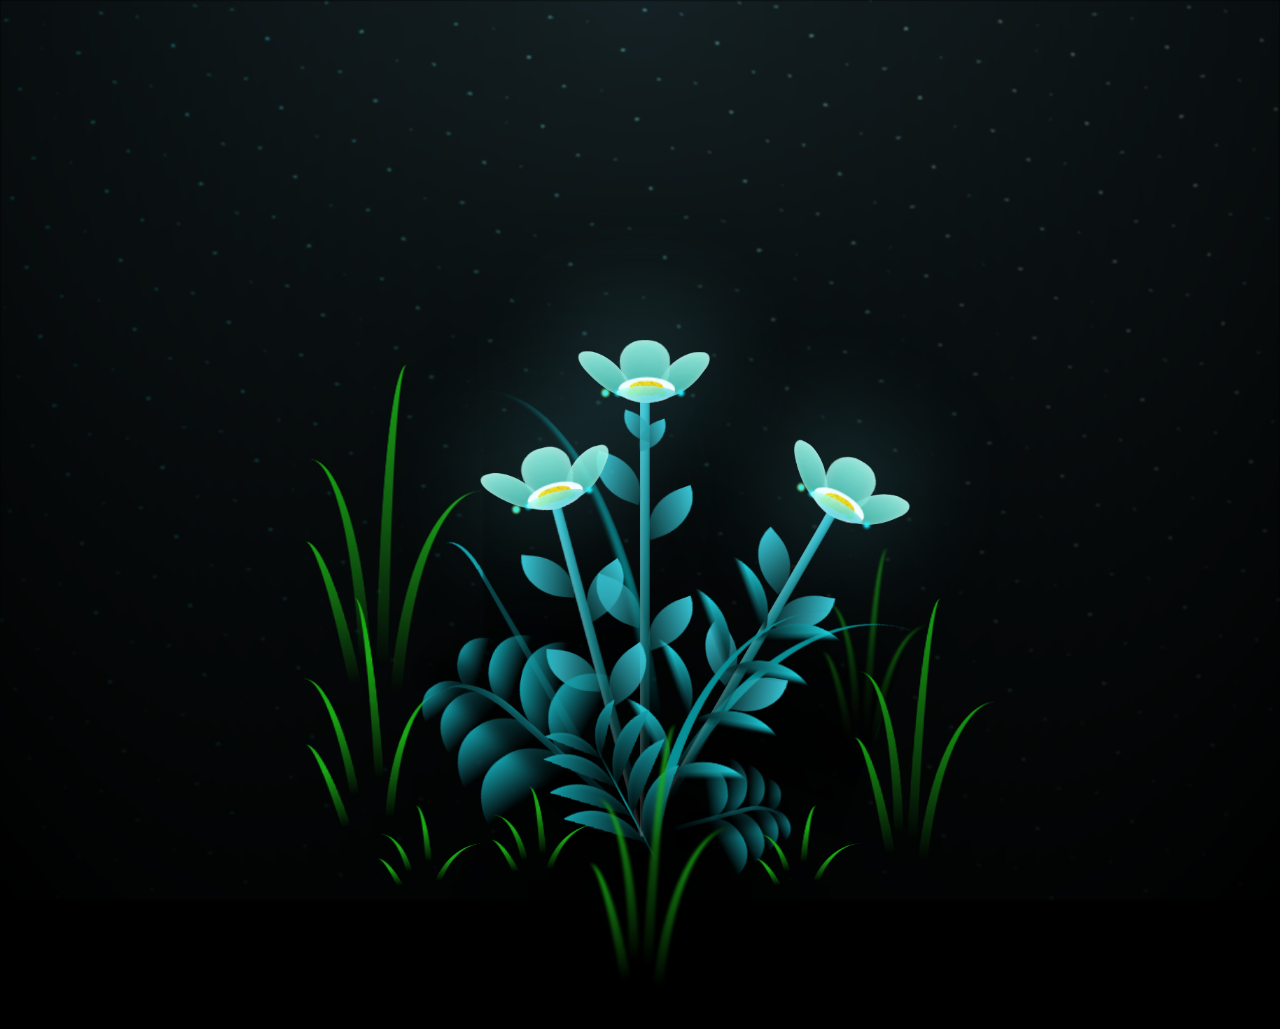
<file: flower.html>
<!DOCTYPE html>
<html lang="en">
<head>
    <meta charset="UTF-8">
    <meta http-equiv="X-UA-Compatible" content="IE=edge">
    <meta name="viewport" content="width=device-width, initial-scale=1.0">
    <link rel="stylesheet" href="flower.css">
    <script src="flower.js" type="text/javascript"></script>
    <title>Special gift</title>
</head>
<body class="not-loaded">
  <body class="not-loaded">
    <audio loop autoplay>
      <source src="bruno mars - when i was your man [tiktok version].mp3" type="audio/mp3">
      <source src="bruno-mars-when-i-was-your-man-_tiktok-version_.ogg" type="audio/ogg">
      <source src="bruno-mars-when-i-was-your-man-_tiktok-version_.wav" type="audio/wav">
    </audio>

    <div class="night"></div>
    <div class="flowers">
      <div class="flower flower--1">
        <div class="flower__leafs flower__leafs--1">
          <div class="flower__leaf flower__leaf--1"></div>
          <div class="flower__leaf flower__leaf--2"></div>
          <div class="flower__leaf flower__leaf--3"></div>
          <div class="flower__leaf flower__leaf--4"></div>
          

          <div class="flower__white-circle"></div>
  
          <div class="flower__light flower__light--1"></div>
          <div class="flower__light flower__light--2"></div>
          <div class="flower__light flower__light--3"></div>
          <div class="flower__light flower__light--4"></div>
          <div class="flower__light flower__light--5"></div>
          <div class="flower__light flower__light--6"></div>
          <div class="flower__light flower__light--7"></div>
          <div class="flower__light flower__light--8"></div>
  
        </div>
        <div class="flower__line">
          <div class="flower__line__leaf flower__line__leaf--1"></div>
          <div class="flower__line__leaf flower__line__leaf--2"></div>
          <div class="flower__line__leaf flower__line__leaf--3"></div>
          <div class="flower__line__leaf flower__line__leaf--4"></div>
          <div class="flower__line__leaf flower__line__leaf--5"></div>
          <div class="flower__line__leaf flower__line__leaf--6"></div>
        </div>
      </div>
  
      <div class="flower flower--2">
        <div class="flower__leafs flower__leafs--2">
          <div class="flower__leaf flower__leaf--1"></div>
          <div class="flower__leaf flower__leaf--2"></div>
          <div class="flower__leaf flower__leaf--3"></div>
          <div class="flower__leaf flower__leaf--4"></div>
          <div class="flower__white-circle"></div>
  
          <div class="flower__light flower__light--1"></div>
          <div class="flower__light flower__light--2"></div>
          <div class="flower__light flower__light--3"></div>
          <div class="flower__light flower__light--4"></div>
          <div class="flower__light flower__light--5"></div>
          <div class="flower__light flower__light--6"></div>
          <div class="flower__light flower__light--7"></div>
          <div class="flower__light flower__light--8"></div>
  
        </div>
        <div class="flower__line">
          <div class="flower__line__leaf flower__line__leaf--1"></div>
          <div class="flower__line__leaf flower__line__leaf--2"></div>
          <div class="flower__line__leaf flower__line__leaf--3"></div>
          <div class="flower__line__leaf flower__line__leaf--4"></div>
        </div>
      </div>
  
      <div class="flower flower--3">
        <div class="flower__leafs flower__leafs--3">
          <div class="flower__leaf flower__leaf--1"></div>
          <div class="flower__leaf flower__leaf--2"></div>
          <div class="flower__leaf flower__leaf--3"></div>
          <div class="flower__leaf flower__leaf--4"></div>
          <div class="flower__white-circle"></div>
  
          <div class="flower__light flower__light--1"></div>
          <div class="flower__light flower__light--2"></div>
          <div class="flower__light flower__light--3"></div>
          <div class="flower__light flower__light--4"></div>
          <div class="flower__light flower__light--5"></div>
          <div class="flower__light flower__light--6"></div>
          <div class="flower__light flower__light--7"></div>
          <div class="flower__light flower__light--8"></div>
  
        </div>
        <div class="flower__line">
          <div class="flower__line__leaf flower__line__leaf--1"></div>
          <div class="flower__line__leaf flower__line__leaf--2"></div>
          <div class="flower__line__leaf flower__line__leaf--3"></div>
          <div class="flower__line__leaf flower__line__leaf--4"></div>
        </div>
      </div>
  
      <div class="grow-ans" style="--d:1.2s">
        <div class="flower__g-long">
          <div class="flower__g-long__top"></div>
          <div class="flower__g-long__bottom"></div>
        </div>
      </div>
  
      <div class="growing-grass">
        <div class="flower__grass flower__grass--1">
          <div class="flower__grass--top"></div>
          <div class="flower__grass--bottom"></div>
          <div class="flower__grass__leaf flower__grass__leaf--1"></div>
          <div class="flower__grass__leaf flower__grass__leaf--2"></div>
          <div class="flower__grass__leaf flower__grass__leaf--3"></div>
          <div class="flower__grass__leaf flower__grass__leaf--4"></div>
          <div class="flower__grass__leaf flower__grass__leaf--5"></div>
          <div class="flower__grass__leaf flower__grass__leaf--6"></div>
          <div class="flower__grass__leaf flower__grass__leaf--7"></div>
          <div class="flower__grass__leaf flower__grass__leaf--8"></div>
          <div class="flower__grass__overlay"></div>
        </div>
      </div>
  
      <div class="growing-grass">
        <div class="flower__grass flower__grass--2">
          <div class="flower__grass--top"></div>
          <div class="flower__grass--bottom"></div>
          <div class="flower__grass__leaf flower__grass__leaf--1"></div>
          <div class="flower__grass__leaf flower__grass__leaf--2"></div>
          <div class="flower__grass__leaf flower__grass__leaf--3"></div>
          <div class="flower__grass__leaf flower__grass__leaf--4"></div>
          <div class="flower__grass__leaf flower__grass__leaf--5"></div>
          <div class="flower__grass__leaf flower__grass__leaf--6"></div>
          <div class="flower__grass__leaf flower__grass__leaf--7"></div>
          <div class="flower__grass__leaf flower__grass__leaf--8"></div>
          <div class="flower__grass__overlay"></div>
        </div>
      </div>
  
      <div class="grow-ans" style="--d:2.4s">
        <div class="flower__g-right flower__g-right--1">
          <div class="leaf"></div>
        </div>
      </div>
  
      <div class="grow-ans" style="--d:2.8s">
        <div class="flower__g-right flower__g-right--2">
          <div class="leaf"></div>
        </div>
      </div>
  
      <div class="grow-ans" style="--d:2.8s">
        <div class="flower__g-front">
          <div class="flower__g-front__leaf-wrapper flower__g-front__leaf-wrapper--1">
            <div class="flower__g-front__leaf"></div>
          </div>
          <div class="flower__g-front__leaf-wrapper flower__g-front__leaf-wrapper--2">
            <div class="flower__g-front__leaf"></div>
          </div>
          <div class="flower__g-front__leaf-wrapper flower__g-front__leaf-wrapper--3">
            <div class="flower__g-front__leaf"></div>
          </div>
          <div class="flower__g-front__leaf-wrapper flower__g-front__leaf-wrapper--4">
            <div class="flower__g-front__leaf"></div>
          </div>
          <div class="flower__g-front__leaf-wrapper flower__g-front__leaf-wrapper--5">
            <div class="flower__g-front__leaf"></div>
          </div>
          <div class="flower__g-front__leaf-wrapper flower__g-front__leaf-wrapper--6">
            <div class="flower__g-front__leaf"></div>
          </div>
          <div class="flower__g-front__leaf-wrapper flower__g-front__leaf-wrapper--7">
            <div class="flower__g-front__leaf"></div>
          </div>
          <div class="flower__g-front__leaf-wrapper flower__g-front__leaf-wrapper--8">
            <div class="flower__g-front__leaf"></div>
          </div>
          <div class="flower__g-front__line"></div>
        </div>
      </div>
  
      <div class="grow-ans" style="--d:3.2s">
        <div class="flower__g-fr">
          <div class="leaf"></div>
          <div class="flower__g-fr__leaf flower__g-fr__leaf--1"></div>
          <div class="flower__g-fr__leaf flower__g-fr__leaf--2"></div>
          <div class="flower__g-fr__leaf flower__g-fr__leaf--3"></div>
          <div class="flower__g-fr__leaf flower__g-fr__leaf--4"></div>
          <div class="flower__g-fr__leaf flower__g-fr__leaf--5"></div>
          <div class="flower__g-fr__leaf flower__g-fr__leaf--6"></div>
          <div class="flower__g-fr__leaf flower__g-fr__leaf--7"></div>
          <div class="flower__g-fr__leaf flower__g-fr__leaf--8"></div>
        </div>
      </div>
  
      <div class="long-g long-g--0">
        <div class="grow-ans" style="--d:3s">
          <div class="leaf leaf--0"></div>
        </div>
        <div class="grow-ans" style="--d:2.2s">
          <div class="leaf leaf--1"></div>
        </div>
        <div class="grow-ans" style="--d:3.4s">
          <div class="leaf leaf--2"></div>
        </div>
        <div class="grow-ans" style="--d:3.6s">
          <div class="leaf leaf--3"></div>
        </div>
      </div>
  
      <div class="long-g long-g--1">
        <div class="grow-ans" style="--d:3.6s">
          <div class="leaf leaf--0"></div>
        </div>
        <div class="grow-ans" style="--d:3.8s">
          <div class="leaf leaf--1"></div>
        </div>
        <div class="grow-ans" style="--d:4s">
          <div class="leaf leaf--2"></div>
        </div>
        <div class="grow-ans" style="--d:4.2s">
          <div class="leaf leaf--3"></div>
        </div>
      </div>
  
      <div class="long-g long-g--2">
        <div class="grow-ans" style="--d:4s">
          <div class="leaf leaf--0"></div>
        </div>
        <div class="grow-ans" style="--d:4.2s">
          <div class="leaf leaf--1"></div>
        </div>
        <div class="grow-ans" style="--d:4.4s">
          <div class="leaf leaf--2"></div>
        </div>
        <div class="grow-ans" style="--d:4.6s">
          <div class="leaf leaf--3"></div>
        </div>
      </div>
  
      <div class="long-g long-g--3">
        <div class="grow-ans" style="--d:4s">
          <div class="leaf leaf--0"></div>
        </div>
        <div class="grow-ans" style="--d:4.2s">
          <div class="leaf leaf--1"></div>
        </div>
        <div class="grow-ans" style="--d:3s">
          <div class="leaf leaf--2"></div>
        </div>
        <div class="grow-ans" style="--d:3.6s">
          <div class="leaf leaf--3"></div>
        </div>
      </div>
  
      <div class="long-g long-g--4">
        <div class="grow-ans" style="--d:4s">
          <div class="leaf leaf--0"></div>
        </div>
        <div class="grow-ans" style="--d:4.2s">
          <div class="leaf leaf--1"></div>
        </div>
        <div class="grow-ans" style="--d:3s">
          <div class="leaf leaf--2"></div>
        </div>
        <div class="grow-ans" style="--d:3.6s">
          <div class="leaf leaf--3"></div>
        </div>
      </div>
  
      <div class="long-g long-g--5">
        <div class="grow-ans" style="--d:4s">
          <div class="leaf leaf--0"></div>
        </div>
        <div class="grow-ans" style="--d:4.2s">
          <div class="leaf leaf--1"></div>
        </div>
        <div class="grow-ans" style="--d:3s">
          <div class="leaf leaf--2"></div>
        </div>
        <div class="grow-ans" style="--d:3.6s">
          <div class="leaf leaf--3"></div>
        </div>
      </div>
  
      <div class="long-g long-g--6">
        <div class="grow-ans" style="--d:4.2s">
          <div class="leaf leaf--0"></div>
        </div>
        <div class="grow-ans" style="--d:4.4s">
          <div class="leaf leaf--1"></div>
        </div>
        <div class="grow-ans" style="--d:4.6s">
          <div class="leaf leaf--2"></div>
        </div>
        <div class="grow-ans" style="--d:4.8s">
          <div class="leaf leaf--3"></div>
        </div>
      </div>
  
      <div class="long-g long-g--7">
        <div class="grow-ans" style="--d:3s">
          <div class="leaf leaf--0"></div>
        </div>
        <div class="grow-ans" style="--d:3.2s">
          <div class="leaf leaf--1"></div>
        </div>
        <div class="grow-ans" style="--d:3.5s">
          <div class="leaf leaf--2"></div>
        </div>
        <div class="grow-ans" style="--d:3.6s">
          <div class="leaf leaf--3"></div>
        </div>
      </div>
    </div>

    <div class="quote-box">
        <h1 id="wishes"></h1>
    </div>

    <script src="flower.js"></script>
  </body>

</html>
</html>
</file>
<file: flower.css>
*,
*::after,
*::before {
  padding: 0;
  margin: 0;
  box-sizing: border-box;
}

:root {
  --dark-color: #000;
}

body {
  display: flex;
  align-items: flex-end;
  justify-content: center;
  min-height: 100vh;
  background-color: var(--dark-color);
  overflow: hidden;
  perspective: 1000px;
  
}

.night {
  position: fixed;
  left: 50%;
  top: 0;
  transform: translateX(-50%);
  width: 100%;
  height: 100%;
  filter: blur(0.1vmin);
  background-image: radial-gradient(ellipse at top, transparent 0%, var(--dark-color)), radial-gradient(ellipse at bottom, var(--dark-color), rgba(145, 233, 255, 0.2)), repeating-linear-gradient(220deg, black 0px, black 19px, transparent 19px, transparent 22px), repeating-linear-gradient(189deg, black 0px, black 19px, transparent 19px, transparent 22px), repeating-linear-gradient(148deg, black 0px, black 19px, transparent 19px, transparent 22px), linear-gradient(90deg, #00fffa, #f0f0f0);
}

.flowers {
  position: relative;
  transform: scale(0.7);
}

.flower {
  position: absolute;
  bottom: 10vmin;
  transform-origin: bottom center;
  z-index: 10;
  --fl-speed: 0.8s;
}
.flower--1 {
  animation: moving-flower-1 4s linear infinite;
}
.flower--1 .flower__line {
  height: 70vmin;
  animation-delay: 0.3s;
}
.flower--1 .flower__line__leaf--1 {
  animation: blooming-leaf-right var(--fl-speed) 1.6s backwards;
}
.flower--1 .flower__line__leaf--2 {
  animation: blooming-leaf-right var(--fl-speed) 1.4s backwards;
}
.flower--1 .flower__line__leaf--3 {
  animation: blooming-leaf-left var(--fl-speed) 1.2s backwards;
}
.flower--1 .flower__line__leaf--4 {
  animation: blooming-leaf-left var(--fl-speed) 1s backwards;
}
.flower--1 .flower__line__leaf--5 {
  animation: blooming-leaf-right var(--fl-speed) 1.8s backwards;
}
.flower--1 .flower__line__leaf--6 {
  animation: blooming-leaf-left var(--fl-speed) 2s backwards;
}
.flower--2 {
  left: 50%;
  transform: rotate(30deg);
  animation: moving-flower-2 4s linear infinite;
}
.flower--2 .flower__line {
  height: 60vmin;
  animation-delay: 0.8s;
}
.flower--2 .flower__line__leaf--1 {
  animation: blooming-leaf-right var(--fl-speed) 1.9s backwards;
}
.flower--2 .flower__line__leaf--2 {
  animation: blooming-leaf-right var(--fl-speed) 1.7s backwards;
}
.flower--2 .flower__line__leaf--3 {
  animation: blooming-leaf-left var(--fl-speed) 1.5s backwards;
}
.flower--2 .flower__line__leaf--4 {
  animation: blooming-leaf-left var(--fl-speed) 1.3s backwards;
}
.flower--3 {
  left: 50%;
  transform: rotate(-15deg);
  animation: moving-flower-3 4s linear infinite;
}
.flower--3 .flower__line {
  animation-delay: 0.9s;
}
.flower--3 .flower__line__leaf--1 {
  animation: blooming-leaf-right var(--fl-speed) 2.5s backwards;
}
.flower--3 .flower__line__leaf--2 {
  animation: blooming-leaf-right var(--fl-speed) 2.3s backwards;
}
.flower--3 .flower__line__leaf--3 {
  animation: blooming-leaf-left var(--fl-speed) 2.1s backwards;
}
.flower--3 .flower__line__leaf--4 {
  animation: blooming-leaf-left var(--fl-speed) 1.9s backwards;
}
.flower__leafs {
  position: relative;
  animation: blooming-flower 2s backwards;
}
.flower__leafs--1 {
  animation-delay: 1.1s;
}
.flower__leafs--2 {
  animation-delay: 1.4s;
}
.flower__leafs--3 {
  animation-delay: 1.7s;
}
.flower__leafs::after {
  content: "";
  position: absolute;
  left: 0;
  top: 0;
  transform: translate(-50%, -100%);
  width: 8vmin;
  height: 8vmin;
  background-color: #6bf0ff;
  filter: blur(10vmin);
}
.flower__leaf {
  position: absolute;
  bottom: 0;
  left: 50%;
  width: 8vmin;
  height: 11vmin;
  border-radius: 51% 49% 47% 53%/44% 45% 55% 69%;
  background-color: #65e6cc;
  background-image: linear-gradient(to top, #40bbab, #a7ffee);
  transform-origin: bottom center;
  opacity: 0.9;
  box-shadow: inset 0 0 2vmin rgba(255, 255, 255, 0.5);
}
.flower__leaf--1 {
  transform: translate(-10%, 1%) rotateY(40deg) rotateX(-50deg);
}
.flower__leaf--2 {
  transform: translate(-50%, -4%) rotateX(40deg);
}
.flower__leaf--3 {
  transform: translate(-90%, 0%) rotateY(45deg) rotateX(50deg);
}
.flower__leaf--4 {
  width: 8vmin;
  height: 8vmin;
  transform-origin: bottom left;
  border-radius: 4vmin 10vmin 4vmin 4vmin;
  transform: translate(0%, 18%) rotateX(70deg) rotate(-43deg);
  background-image: linear-gradient(to top, #39c6d6, #a7ffee);
  z-index: 1;
  opacity: 0.8;
}
.flower__white-circle {
  position: absolute;
  left: -3.5vmin;
  top: -3vmin;
  width: 9vmin;
  height: 4vmin;
  border-radius: 50%;
  background-color: #fff;
}
.flower__white-circle::after {
  content: "";
  position: absolute;
  left: 50%;
  top: 45%;
  transform: translate(-50%, -50%);
  width: 60%;
  height: 60%;
  border-radius: inherit;
  background-image: repeating-linear-gradient(135deg, rgba(0, 0, 0, 0.03) 0px, rgba(0, 0, 0, 0.03) 1px, transparent 1px, transparent 12px), repeating-linear-gradient(45deg, rgba(0, 0, 0, 0.03) 0px, rgba(0, 0, 0, 0.03) 1px, transparent 1px, transparent 12px), repeating-linear-gradient(67.5deg, rgba(0, 0, 0, 0.03) 0px, rgba(0, 0, 0, 0.03) 1px, transparent 1px, transparent 12px), repeating-linear-gradient(135deg, rgba(0, 0, 0, 0.03) 0px, rgba(0, 0, 0, 0.03) 1px, transparent 1px, transparent 12px), repeating-linear-gradient(45deg, rgba(0, 0, 0, 0.03) 0px, rgba(0, 0, 0, 0.03) 1px, transparent 1px, transparent 12px), repeating-linear-gradient(112.5deg, rgba(0, 0, 0, 0.03) 0px, rgba(0, 0, 0, 0.03) 1px, transparent 1px, transparent 12px), repeating-linear-gradient(112.5deg, rgba(0, 0, 0, 0.03) 0px, rgba(0, 0, 0, 0.03) 1px, transparent 1px, transparent 12px), repeating-linear-gradient(45deg, rgba(0, 0, 0, 0.03) 0px, rgba(0, 0, 0, 0.03) 1px, transparent 1px, transparent 12px), repeating-linear-gradient(22.5deg, rgba(0, 0, 0, 0.03) 0px, rgba(0, 0, 0, 0.03) 1px, transparent 1px, transparent 12px), repeating-linear-gradient(45deg, rgba(0, 0, 0, 0.03) 0px, rgba(0, 0, 0, 0.03) 1px, transparent 1px, transparent 12px), repeating-linear-gradient(22.5deg, rgba(0, 0, 0, 0.03) 0px, rgba(0, 0, 0, 0.03) 1px, transparent 1px, transparent 12px), repeating-linear-gradient(135deg, rgba(0, 0, 0, 0.03) 0px, rgba(0, 0, 0, 0.03) 1px, transparent 1px, transparent 12px), repeating-linear-gradient(157.5deg, rgba(0, 0, 0, 0.03) 0px, rgba(0, 0, 0, 0.03) 1px, transparent 1px, transparent 12px), repeating-linear-gradient(67.5deg, rgba(0, 0, 0, 0.03) 0px, rgba(0, 0, 0, 0.03) 1px, transparent 1px, transparent 12px), repeating-linear-gradient(67.5deg, rgba(0, 0, 0, 0.03) 0px, rgba(0, 0, 0, 0.03) 1px, transparent 1px, transparent 12px), linear-gradient(90deg, #ffeb12, #ffce00);
}
.flower__line {
  height: 55vmin;
  width: 1.5vmin;
  background-image: linear-gradient(to left, rgba(0, 0, 0, 0.2), transparent, rgba(255, 255, 255, 0.2)), linear-gradient(to top, transparent 10%, #14757a, #39c6d6);
  box-shadow: inset 0 0 2px rgba(0, 0, 0, 0.5);
  animation: grow-flower-tree 4s backwards;
}
.flower__line__leaf {
  --w: 7vmin;
  --h: calc(var(--w) + 2vmin);
  position: absolute;
  top: 20%;
  left: 90%;
  width: var(--w);
  height: var(--h);
  border-top-right-radius: var(--h);
  border-bottom-left-radius: var(--h);
  background-image: linear-gradient(to top, rgba(20, 117, 122, 0.4), #39c6d6);
}
.flower__line__leaf--1 {
  transform: rotate(70deg) rotateY(30deg);
}
.flower__line__leaf--2 {
  top: 45%;
  transform: rotate(70deg) rotateY(30deg);
}
.flower__line__leaf--3, .flower__line__leaf--4, .flower__line__leaf--6 {
  border-top-right-radius: 0;
  border-bottom-left-radius: 0;
  border-top-left-radius: var(--h);
  border-bottom-right-radius: var(--h);
  left: -460%;
  top: 12%;
  transform: rotate(-70deg) rotateY(30deg);
}
.flower__line__leaf--4 {
  top: 40%;
}
.flower__line__leaf--5 {
  top: 0;
  transform-origin: left;
  transform: rotate(70deg) rotateY(30deg) scale(0.6);
}
.flower__line__leaf--6 {
  top: -2%;
  left: -450%;
  transform-origin: right;
  transform: rotate(-70deg) rotateY(30deg) scale(0.6);
}
.flower__light {
  position: absolute;
  bottom: 0vmin;
  width: 1vmin;
  height: 1vmin;
  background-color: #fffb00;
  border-radius: 50%;
  filter: blur(0.2vmin);
  animation: light-ans 4s linear infinite backwards;
}
.flower__light:nth-child(odd) {
  background-color: #23f0ff;
}
.flower__light--1 {
  left: -2vmin;
  animation-delay: 1s;
}
.flower__light--2 {
  left: 3vmin;
  animation-delay: 0.5s;
}
.flower__light--3 {
  left: -6vmin;
  animation-delay: 0.3s;
}
.flower__light--4 {
  left: 6vmin;
  animation-delay: 0.9s;
}
.flower__light--5 {
  left: -1vmin;
  animation-delay: 1.5s;
}
.flower__light--6 {
  left: -4vmin;
  animation-delay: 3s;
}
.flower__light--7 {
  left: 3vmin;
  animation-delay: 2s;
}
.flower__light--8 {
  left: -6vmin;
  animation-delay: 3.5s;
}
.flower__grass {
  --c: #159faa;
  --line-w: 1.5vmin;
  position: absolute;
  bottom: 12vmin;
  left: -7vmin;
  display: flex;
  flex-direction: column;
  align-items: flex-end;
  z-index: 20;
  transform-origin: bottom center;
  transform: rotate(-48deg) rotateY(40deg);
}
.flower__grass--1 {
  animation: moving-grass 2s linear infinite;
}
.flower__grass--2 {
  left: 2vmin;
  bottom: 10vmin;
  transform: scale(0.5) rotate(75deg) rotateX(10deg) rotateY(-200deg);
  opacity: 0.8;
  z-index: 0;
  animation: moving-grass--2 1.5s linear infinite;
}
.flower__grass--top {
  width: 7vmin;
  height: 10vmin;
  border-top-right-radius: 100%;
  border-right: var(--line-w) solid var(--c);
  transform-origin: bottom center;
  transform: rotate(-2deg);
}
.flower__grass--bottom {
  margin-top: -2px;
  width: var(--line-w);
  height: 25vmin;
  background-image: linear-gradient(to top, transparent, var(--c));
}
.flower__grass__leaf {
  --size: 10vmin;
  position: absolute;
  width: calc(var(--size) * 2.1);
  height: var(--size);
  border-top-left-radius: var(--size);
  border-top-right-radius: var(--size);
  background-image: linear-gradient(to top, transparent, transparent 30%, var(--c));
  z-index: 100;
}
.flower__grass__leaf--1 {
  top: -6%;
  left: 30%;
  --size: 6vmin;
  transform: rotate(-20deg);
  animation: growing-grass-ans--1 2s 2.6s backwards;
}
@keyframes growing-grass-ans--1 {
  0% {
    transform-origin: bottom left;
    transform: rotate(-20deg) scale(0);
  }
}
.flower__grass__leaf--2 {
  top: -5%;
  left: -110%;
  --size: 6vmin;
  transform: rotate(10deg);
  animation: growing-grass-ans--2 2s 2.4s linear backwards;
}
@keyframes growing-grass-ans--2 {
  0% {
    transform-origin: bottom right;
    transform: rotate(10deg) scale(0);
  }
}
.flower__grass__leaf--3 {
  top: 5%;
  left: 60%;
  --size: 8vmin;
  transform: rotate(-18deg) rotateX(-20deg);
  animation: growing-grass-ans--3 2s 2.2s linear backwards;
}
@keyframes growing-grass-ans--3 {
  0% {
    transform-origin: bottom left;
    transform: rotate(-18deg) rotateX(-20deg) scale(0);
  }
}
.flower__grass__leaf--4 {
  top: 6%;
  left: -135%;
  --size: 8vmin;
  transform: rotate(2deg);
  animation: growing-grass-ans--4 2s 2s linear backwards;
}
@keyframes growing-grass-ans--4 {
  0% {
    transform-origin: bottom right;
    transform: rotate(2deg) scale(0);
  }
}
.flower__grass__leaf--5 {
  top: 20%;
  left: 60%;
  --size: 10vmin;
  transform: rotate(-24deg) rotateX(-20deg);
  animation: growing-grass-ans--5 2s 1.8s linear backwards;
}
@keyframes growing-grass-ans--5 {
  0% {
    transform-origin: bottom left;
    transform: rotate(-24deg) rotateX(-20deg) scale(0);
  }
}
.flower__grass__leaf--6 {
  top: 22%;
  left: -180%;
  --size: 10vmin;
  transform: rotate(10deg);
  animation: growing-grass-ans--6 2s 1.6s linear backwards;
}
@keyframes growing-grass-ans--6 {
  0% {
    transform-origin: bottom right;
    transform: rotate(10deg) scale(0);
  }
}
.flower__grass__leaf--7 {
  top: 39%;
  left: 70%;
  --size: 10vmin;
  transform: rotate(-10deg);
  animation: growing-grass-ans--7 2s 1.4s linear backwards;
}
@keyframes growing-grass-ans--7 {
  0% {
    transform-origin: bottom left;
    transform: rotate(-10deg) scale(0);
  }
}
.flower__grass__leaf--8 {
  top: 40%;
  left: -215%;
  --size: 11vmin;
  transform: rotate(10deg);
  animation: growing-grass-ans--8 2s 1.2s linear backwards;
}
@keyframes growing-grass-ans--8 {
  0% {
    transform-origin: bottom right;
    transform: rotate(10deg) scale(0);
  }
}
.flower__grass__overlay {
  position: absolute;
  top: -10%;
  right: 0%;
  width: 100%;
  height: 100%;
  background-color: rgba(0, 0, 0, 0.6);
  filter: blur(1.5vmin);
  z-index: 100;
}
.flower__g-long {
  --w: 2vmin;
  --h: 6vmin;
  --c: #159faa;
  position: absolute;
  bottom: 10vmin;
  left: -3vmin;
  transform-origin: bottom center;
  transform: rotate(-30deg) rotateY(-20deg);
  display: flex;
  flex-direction: column;
  align-items: flex-end;
  animation: flower-g-long-ans 3s linear infinite;
}
@keyframes flower-g-long-ans {
  0%, 100% {
    transform: rotate(-30deg) rotateY(-20deg);
  }
  50% {
    transform: rotate(-32deg) rotateY(-20deg);
  }
}
.flower__g-long__top {
  top: calc(var(--h) * -1);
  width: calc(var(--w) + 1vmin);
  height: var(--h);
  border-top-right-radius: 100%;
  border-right: 0.7vmin solid var(--c);
  transform: translate(-0.7vmin, 1vmin);
}
.flower__g-long__bottom {
  width: var(--w);
  height: 50vmin;
  transform-origin: bottom center;
  background-image: linear-gradient(to top, transparent 30%, var(--c));
  box-shadow: inset 0 0 2px rgba(0, 0, 0, 0.5);
  clip-path: polygon(35% 0, 65% 1%, 100% 100%, 0% 100%);
}
.flower__g-right {
  position: absolute;
  bottom: 6vmin;
  left: -2vmin;
  transform-origin: bottom left;
  transform: rotate(20deg);
}
.flower__g-right .leaf {
  width: 30vmin;
  height: 50vmin;
  border-top-left-radius: 100%;
  border-left: 2vmin solid #079097;
  background-image: linear-gradient(to bottom, transparent, var(--dark-color) 60%);
  mask-image: linear-gradient(to top, transparent 30%, #079097 60%);
}
.flower__g-right--1 {
  animation: flower-g-right-ans 2.5s linear infinite;
}
.flower__g-right--2 {
  left: 5vmin;
  transform: rotateY(-180deg);
  animation: flower-g-right-ans--2 3s linear infinite;
}
.flower__g-right--2 .leaf {
  height: 75vmin;
  filter: blur(0.3vmin);
  opacity: 0.8;
}
@keyframes flower-g-right-ans {
  0%, 100% {
    transform: rotate(20deg);
  }
  50% {
    transform: rotate(24deg) rotateX(-20deg);
  }
}
@keyframes flower-g-right-ans--2 {
  0%, 100% {
    transform: rotateY(-180deg) rotate(0deg) rotateX(-20deg);
  }
  50% {
    transform: rotateY(-180deg) rotate(6deg) rotateX(-20deg);
  }
}
.flower__g-front {
  position: absolute;
  bottom: 6vmin;
  left: 2.5vmin;
  z-index: 100;
  transform-origin: bottom center;
  transform: rotate(-28deg) rotateY(30deg) scale(1.04);
  animation: flower__g-front-ans 2s linear infinite;
}
@keyframes flower__g-front-ans {
  0%, 100% {
    transform: rotate(-28deg) rotateY(30deg) scale(1.04);
  }
  50% {
    transform: rotate(-35deg) rotateY(40deg) scale(1.04);
  }
}
.flower__g-front__line {
  width: 0.3vmin;
  height: 20vmin;
  background-image: linear-gradient(to top, transparent, #079097, transparent 100%);
  position: relative;
}
.flower__g-front__leaf-wrapper {
  position: absolute;
  top: 0;
  left: 0;
  transform-origin: bottom left;
  transform: rotate(10deg);
}
.flower__g-front__leaf-wrapper:nth-child(even) {
  left: 0vmin;
  transform: rotateY(-180deg) rotate(5deg);
  animation: flower__g-front__leaf-left-ans 1s ease-in backwards;
}
.flower__g-front__leaf-wrapper:nth-child(odd) {
  animation: flower__g-front__leaf-ans 1s ease-in backwards;
}
.flower__g-front__leaf-wrapper--1 {
  top: -8vmin;
  transform: scale(0.7);
  animation: flower__g-front__leaf-ans 1s 5.5s ease-in backwards !important;
}
.flower__g-front__leaf-wrapper--2 {
  top: -8vmin;
  transform: rotateY(-180deg) scale(0.7) !important;
  animation: flower__g-front__leaf-left-ans-2 1s 4.6s ease-in backwards !important;
}
.flower__g-front__leaf-wrapper--3 {
  top: -3vmin;
  animation: flower__g-front__leaf-ans 1s 4.6s ease-in backwards;
}
.flower__g-front__leaf-wrapper--4 {
  top: -3vmin;
  transform: rotateY(-180deg) scale(0.9) !important;
  animation: flower__g-front__leaf-left-ans-2 1s 4.6s ease-in backwards !important;
}
@keyframes flower__g-front__leaf-left-ans-2 {
  0% {
    transform: rotateY(-180deg) scale(0);
  }
}
.flower__g-front__leaf-wrapper--5, .flower__g-front__leaf-wrapper--6 {
  top: 2vmin;
}
.flower__g-front__leaf-wrapper--7, .flower__g-front__leaf-wrapper--8 {
  top: 6.5vmin;
}
.flower__g-front__leaf-wrapper--2 {
  animation-delay: 5.2s !important;
}
.flower__g-front__leaf-wrapper--3 {
  animation-delay: 4.9s !important;
}
.flower__g-front__leaf-wrapper--5 {
  animation-delay: 4.3s !important;
}
.flower__g-front__leaf-wrapper--6 {
  animation-delay: 4.1s !important;
}
.flower__g-front__leaf-wrapper--7 {
  animation-delay: 3.8s !important;
}
.flower__g-front__leaf-wrapper--8 {
  animation-delay: 3.5s !important;
}
@keyframes flower__g-front__leaf-ans {
  0% {
    transform: rotate(10deg) scale(0);
  }
}
@keyframes flower__g-front__leaf-left-ans {
  0% {
    transform: rotateY(-180deg) rotate(5deg) scale(0);
  }
}
.flower__g-front__leaf {
  width: 10vmin;
  height: 10vmin;
  border-radius: 100% 0% 0% 100%/100% 100% 0% 0%;
  box-shadow: inset 0 2px 1vmin rgba(44, 238, 252, 0.2);
  background-image: linear-gradient(to bottom left, transparent, var(--dark-color)), linear-gradient(to bottom right, #159faa 50%, transparent 50%, transparent);
  -webkit-mask-image: linear-gradient(to bottom right, #159faa 50%, transparent 50%, transparent);
  mask-image: linear-gradient(to bottom right, #159faa 50%, transparent 50%, transparent);
}
.flower__g-fr {
  position: absolute;
  bottom: -4vmin;
  left: vmin;
  transform-origin: bottom left;
  z-index: 10;
  animation: flower__g-fr-ans 2s linear infinite;
}
@keyframes flower__g-fr-ans {
  0%, 100% {
    transform: rotate(2deg);
  }
  50% {
    transform: rotate(4deg);
  }
}
.flower__g-fr .leaf {
  width: 30vmin;
  height: 50vmin;
  border-top-left-radius: 100%;
  border-left: 2vmin solid #079097;
  mask-image: linear-gradient(to top, transparent 25%, #079097 50%);
  position: relative;
  z-index: 1;
}
.flower__g-fr__leaf {
  position: absolute;
  top: 0;
  left: 0;
  width: 10vmin;
  height: 10vmin;
  border-radius: 100% 0% 0% 100%/100% 100% 0% 0%;
  box-shadow: inset 0 2px 1vmin rgba(44, 238, 252, 0.2);
  background-image: linear-gradient(to bottom left, transparent, var(--dark-color) 98%), linear-gradient(to bottom right, #23f0ff 45%, transparent 50%, transparent);
  mask-image: linear-gradient(135deg, #159faa 40%, transparent 50%, transparent);
}
.flower__g-fr__leaf--1 {
  left: 20vmin;
  transform: rotate(45deg);
  animation: flower__g-fr-leaft-ans-1 0.5s 5.2s linear backwards;
}
@keyframes flower__g-fr-leaft-ans-1 {
  0% {
    transform-origin: left;
    transform: rotate(45deg) scale(0);
  }
}
.flower__g-fr__leaf--2 {
  left: 12vmin;
  top: -7vmin;
  transform: rotate(25deg) rotateY(-180deg);
  animation: flower__g-fr-leaft-ans-6 0.5s 5s linear backwards;
}
.flower__g-fr__leaf--3 {
  left: 15vmin;
  top: 6vmin;
  transform: rotate(55deg);
  animation: flower__g-fr-leaft-ans-5 0.5s 4.8s linear backwards;
}
.flower__g-fr__leaf--4 {
  left: 6vmin;
  top: -2vmin;
  transform: rotate(25deg) rotateY(-180deg);
  animation: flower__g-fr-leaft-ans-6 0.5s 4.6s linear backwards;
}
.flower__g-fr__leaf--5 {
  left: 10vmin;
  top: 14vmin;
  transform: rotate(55deg);
  animation: flower__g-fr-leaft-ans-5 0.5s 4.4s linear backwards;
}
@keyframes flower__g-fr-leaft-ans-5 {
  0% {
    transform-origin: left;
    transform: rotate(55deg) scale(0);
  }
}
.flower__g-fr__leaf--6 {
  left: 0vmin;
  top: 6vmin;
  transform: rotate(25deg) rotateY(-180deg);
  animation: flower__g-fr-leaft-ans-6 0.5s 4.2s linear backwards;
}
@keyframes flower__g-fr-leaft-ans-6 {
  0% {
    transform-origin: right;
    transform: rotate(25deg) rotateY(-180deg) scale(0);
  }
}
.flower__g-fr__leaf--7 {
  left: 5vmin;
  top: 22vmin;
  transform: rotate(45deg);
  animation: flower__g-fr-leaft-ans-7 0.5s 4s linear backwards;
}
@keyframes flower__g-fr-leaft-ans-7 {
  0% {
    transform-origin: left;
    transform: rotate(45deg) scale(0);
  }
}
.flower__g-fr__leaf--8 {
  left: -4vmin;
  top: 15vmin;
  transform: rotate(15deg) rotateY(-180deg);
  animation: flower__g-fr-leaft-ans-8 0.5s 3.8s linear backwards;
}
@keyframes flower__g-fr-leaft-ans-8 {
  0% {
    transform-origin: right;
    transform: rotate(15deg) rotateY(-180deg) scale(0);
  }
}

.long-g {
  position: absolute;
  bottom: 25vmin;
  left: -42vmin;
  transform-origin: bottom left;
}
.long-g--1 {
  bottom: 0vmin;
  transform: scale(0.8) rotate(-5deg);
}
.long-g--1 .leaf {
mask-image: linear-gradient(to top, transparent 40%, #079097 80%) !important;
}
.long-g--1 .leaf--1 {
  --w: 5vmin;
  --h: 60vmin;
  left: -2vmin;
  transform: rotate(3deg) rotateY(-180deg);
}
.long-g--2, .long-g--3 {
  bottom: -3vmin;
  left: -35vmin;
  transform-origin: center;
  transform: scale(0.6) rotateX(60deg);
}
.long-g--2 .leaf, .long-g--3 .leaf {
  mask-image: linear-gradient(to top, transparent 50%, #079097 80%) !important;
}
.long-g--2 .leaf--1, .long-g--3 .leaf--1 {
  left: -1vmin;
  transform: rotateY(-180deg);
}
.long-g--3 {
  left: -17vmin;
  bottom: 0vmin;
}
.long-g--3 .leaf {
  mask-image: linear-gradient(to top, transparent 40%, #079097 80%) !important;
}
.long-g--4 {
  left: 25vmin;
  bottom: -3vmin;
  transform-origin: center;
  transform: scale(0.6) rotateX(60deg);
}
.long-g--4 .leaf {
  mask-image: linear-gradient(to top, transparent 50%, #079097 80%) !important;
}
.long-g--5 {
  left: 42vmin;
  bottom: 0vmin;
  transform: scale(0.8) rotate(2deg);
}
.long-g--6 {
  left: 0vmin;
  bottom: -20vmin;
  z-index: 100;
  filter: blur(0.3vmin);
  transform: scale(0.8) rotate(2deg);
}
.long-g--7 {
  left: 35vmin;
  bottom: 20vmin;
  z-index: -1;
  filter: blur(0.3vmin);
  transform: scale(0.6) rotate(2deg);
  opacity: 0.7;
}
.long-g .leaf {
  --w: 15vmin;
  --h: 40vmin;
  --c: #1aaa15;
  position: absolute;
  bottom: 0;
  width: var(--w);
  height: var(--h);
  border-top-left-radius: 100%;
  border-left: 2vmin solid var(--c);
  mask-image: linear-gradient(to top, transparent 20%, var(--dark-color));
  transform-origin: bottom center;
}
.long-g .leaf--0 {
  left: 2vmin;
  animation: leaf-ans-1 4s linear infinite;
}
.long-g .leaf--1 {
  --w: 5vmin;
  --h: 60vmin;
  animation: leaf-ans-1 4s linear infinite;
}
.long-g .leaf--2 {
  --w: 10vmin;
  --h: 40vmin;
  left: -0.5vmin;
  bottom: 5vmin;
  transform-origin: bottom left;
  transform: rotateY(-180deg);
  animation: leaf-ans-2 3s linear infinite;
}
.long-g .leaf--3 {
  --w: 5vmin;
  --h: 30vmin;
  left: -1vmin;
  bottom: 3.2vmin;
  transform-origin: bottom left;
  transform: rotate(-10deg) rotateY(-180deg);
  animation: leaf-ans-3 3s linear infinite;
}

@keyframes leaf-ans-1 {
  0%, 100% {
    transform: rotate(-5deg) scale(1);
  }
  50% {
    transform: rotate(5deg) scale(1.1);
  }
}
@keyframes leaf-ans-2 {
  0%, 100% {
    transform: rotateY(-180deg) rotate(5deg);
  }
  50% {
    transform: rotateY(-180deg) rotate(0deg) scale(1.1);
  }
}
@keyframes leaf-ans-3 {
  0%, 100% {
    transform: rotate(-10deg) rotateY(-180deg);
  }
  50% {
    transform: rotate(-20deg) rotateY(-180deg);
  }
}
.grow-ans {
  animation: grow-ans 2s var(--d) backwards;
}

@keyframes grow-ans {
  0% {
    transform: scale(0);
    opacity: 0;
  }
}
@keyframes light-ans {
  0% {
    opacity: 0;
    transform: translateY(0vmin);
  }
  25% {
    opacity: 1;
    transform: translateY(-5vmin) translateX(-2vmin);
  }
  50% {
    opacity: 1;
    transform: translateY(-15vmin) translateX(2vmin);
    filter: blur(0.2vmin);
  }
  75% {
    transform: translateY(-20vmin) translateX(-2vmin);
    filter: blur(0.2vmin);
  }
  100% {
    transform: translateY(-30vmin);
    opacity: 0;
    filter: blur(1vmin);
  }
}
@keyframes moving-flower-1 {
  0%, 100% {
    transform: rotate(2deg);
  }
  50% {
    transform: rotate(-2deg);
  }
}
@keyframes moving-flower-2 {
  0%, 100% {
    transform: rotate(18deg);
  }
  50% {
    transform: rotate(14deg);
  }
}
@keyframes moving-flower-3 {
  0%, 100% {
    transform: rotate(-18deg);
  }
  50% {
    transform: rotate(-20deg) rotateY(-10deg);
  }
}
@keyframes blooming-leaf-right {
  0% {
    transform-origin: left;
    transform: rotate(70deg) rotateY(30deg) scale(0);
  }
}
@keyframes blooming-leaf-left {
  0% {
    transform-origin: right;
    transform: rotate(-70deg) rotateY(30deg) scale(0);
  }
}
@keyframes grow-flower-tree {
  0% {
    height: 0;
    border-radius: 1vmin;
  }
}
@keyframes blooming-flower {
  0% {
    transform: scale(0);
  }
}
@keyframes moving-grass {
  0%, 100% {
    transform: rotate(-48deg) rotateY(40deg);
  }
  50% {
    transform: rotate(-50deg) rotateY(40deg);
  }
}
@keyframes moving-grass--2 {
  0%, 100% {
    transform: scale(0.5) rotate(75deg) rotateX(10deg) rotateY(-200deg);
  }
  50% {
    transform: scale(0.5) rotate(79deg) rotateX(10deg) rotateY(-200deg);
  }
}
.growing-grass {
  animation: growing-grass-ans 1s 2s backwards;
}

@keyframes growing-grass-ans {
  0% {
    transform: scale(0);
  }
}
.not-loaded * {
  animation-play-state: paused !important;
}

/* Typing Wishes */
.quote-box {
  position: absolute;
  top: 5rem;
}

.quote-box #wishes {
  overflow: hidden; /* Ensures the content is not revealed until the animation */
  border-right: .15em solid orange; /* The typewriter cursor */
  white-space: nowrap; /* Keeps the content on a single line */
  color: white;
  letter-spacing: .15em; /* Adjust as needed */
  animation: 
    typing 3s steps(40, end),
    blink-caret .75s step-end infinite;
  display: none;
}

/* The typing effect */
@keyframes typing {
  from { width: 0 }
  to { width: 100% }
}

/* The typewriter cursor effect */
@keyframes blink-caret {
  from, to { border-color: transparent }
  50% { border-color: orange; }
}

/* Responsive text */
@media only screen and (max-width: 1500px) {
  #wishes {
    font-size: 1.5rem;
  }
}

@media only screen and (max-width: 1150px) {
  #wishes {
    font-size: 1.15rem;
  }
}

@media only screen and (max-width: 875px) {
  #wishes {
    font-size: 1rem;
  }
}
</file>
